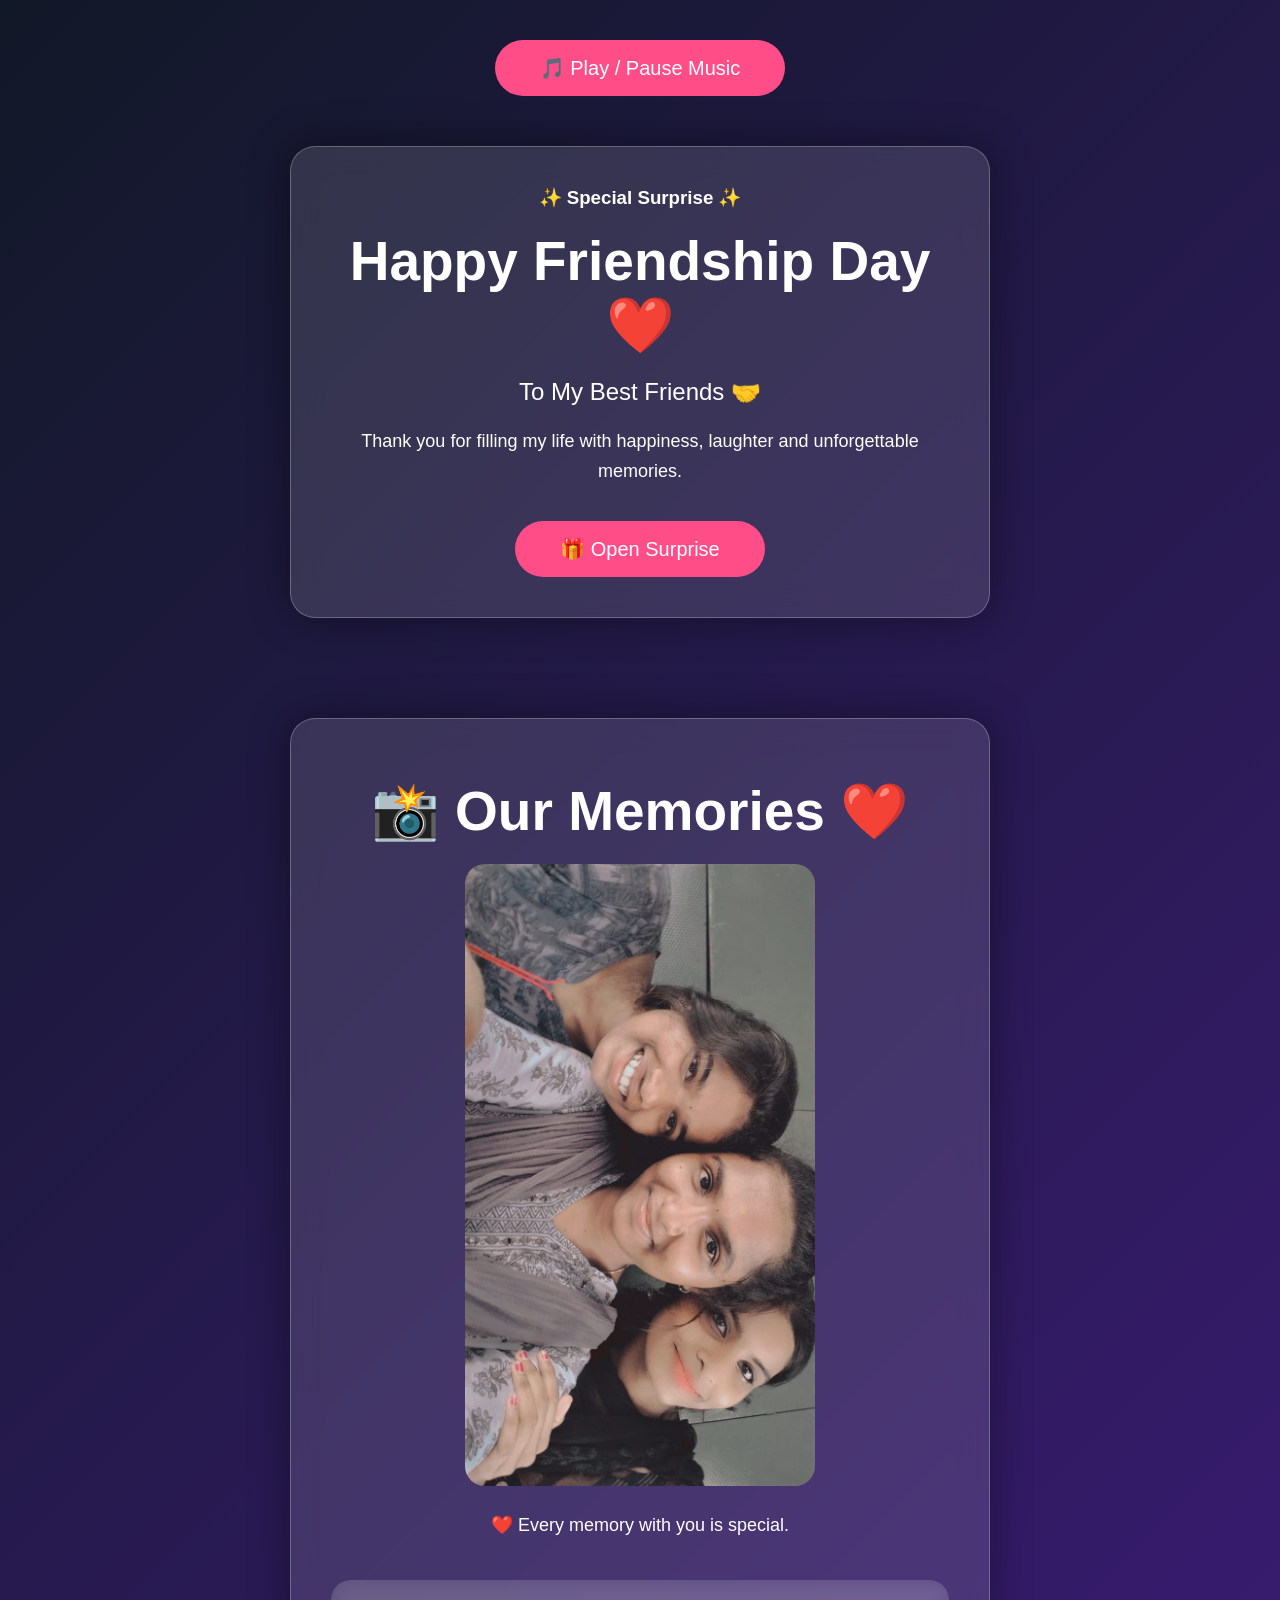
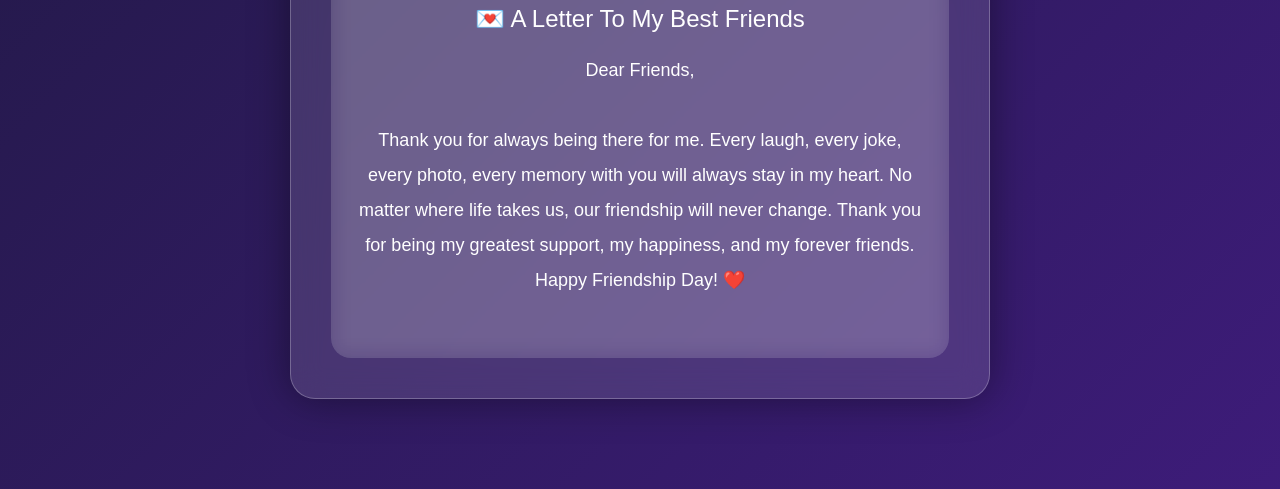
<file: index.html>
<!DOCTYPE html>
<html lang="en">
<head>
    <meta charset="UTF-8">
    <meta name="viewport" content="width=device-width, initial-scale=1.0">
    <title>Happy Friendship Day ❤️</title>

    <link rel="stylesheet" href="style.css">
</head>
<body>
    <audio id="bgMusic" loop>
    <source src="memories/music/trio song.mp3" type="audio/mpeg">
</audio>

<button onclick="toggleMusic()">
    🎵 Play / Pause Music
</button>

<div class="stars"></div>

<!-- ❤️ HOME SECTION -->
<section class="container">

    <h3>✨ Special Surprise ✨</h3>

    <h1>Happy Friendship Day ❤️</h1>

    <h2>To My Best Friends 🤝</h2>

    <p>
        Thank you for filling my life with happiness,
        laughter and unforgettable memories.
    </p>

    <button onclick="openSurprise()">
        🎁 Open Surprise
    </button>

</section>

<!-- ❤️ MEMORIES SECTION -->
<section class="container" id="memories">

    <h1>📸 Our Memories ❤️</h1>

    <img
        id="slider"
        src="memories/trio.jpeg"
        width="350"
        style="border-radius:20px;max-width:100%;">

    <p id="caption" style="margin-top:20px;">
        ❤️ Every memory with you is special.
    </p>

    <div class="letter">

        <h2>💌 A Letter To My Best Friends</h2>

        <p id="message">

            Dear Friends,<br><br>

            Thank you for always being there for me.

            Every laugh, every joke,
            every photo,
            every memory with you
            will always stay in my heart.

            No matter where life takes us,
            our friendship will never change.

            Thank you for being my greatest support,
            my happiness,
            and my forever friends.

            Happy Friendship Day! ❤️

        </p>

    </div>

</section>

<div id="hearts"></div>

<script src="script.js"></script>

</body>
</html>
</file>
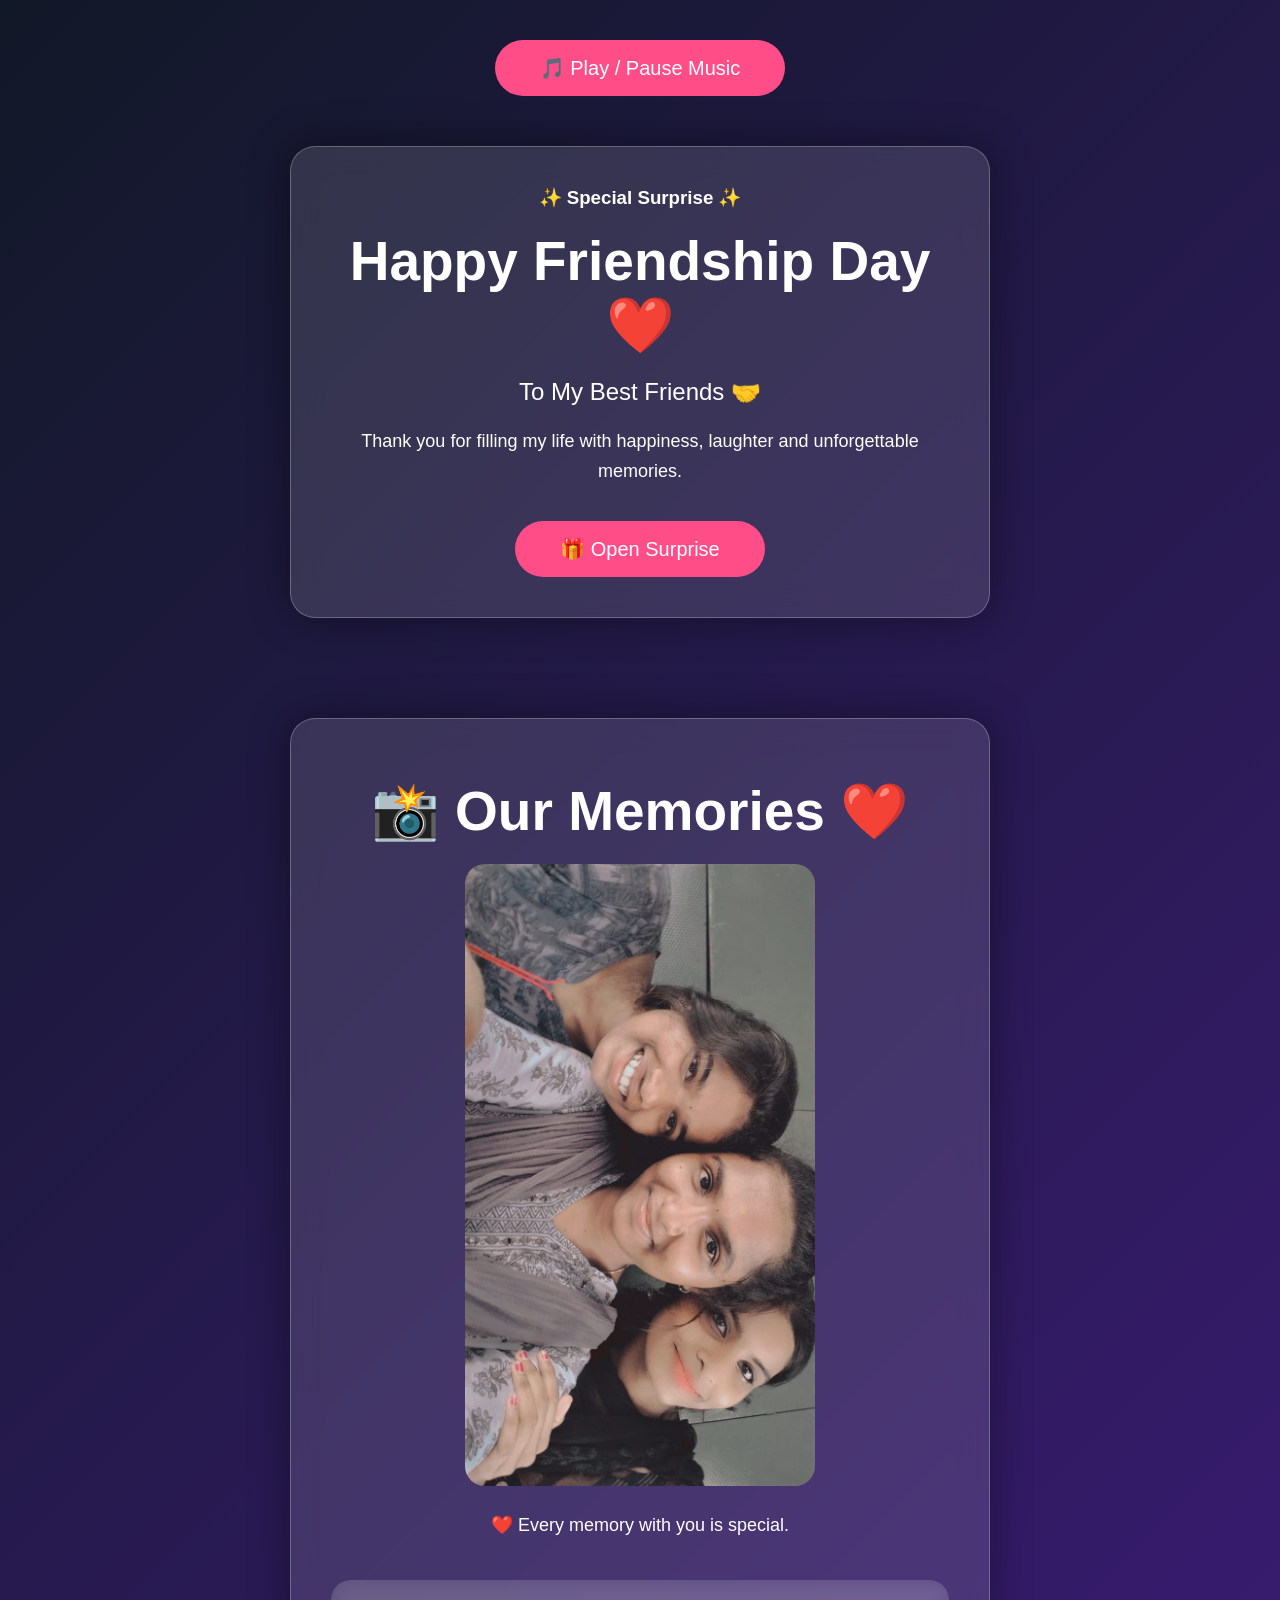
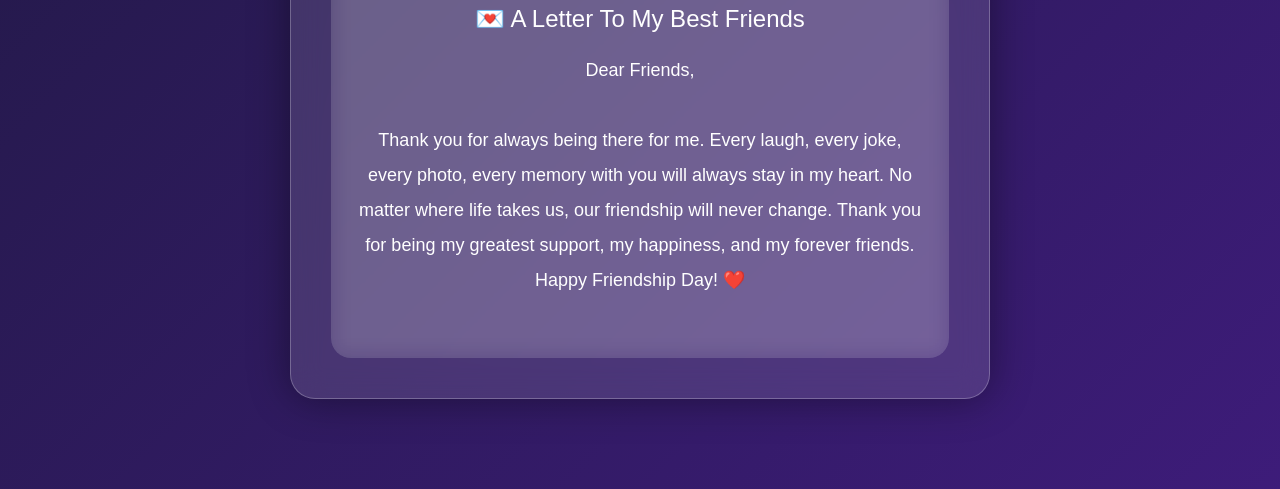
<file: index007.html>
<!DOCTYPE html>
<html lang="en">
<head>
    <meta charset="UTF-8">
    <meta name="viewport" content="width=device-width, initial-scale=1.0">
    <title>Happy Friendship Day ❤️</title>

    <link rel="stylesheet" href="style007.css">
</head>
<body>
    <audio id="bgMusic" loop>
    <source src="memories/music/trio song.mp3" type="audio/mpeg">
</audio>

<button onclick="toggleMusic()">
    🎵 Play / Pause Music
</button>

<div class="stars"></div>

<!-- ❤️ HOME SECTION -->
<section class="container">

    <h3>✨ Special Surprise ✨</h3>

    <h1>Happy Friendship Day ❤️</h1>

    <h2>To My Best Friends 🤝</h2>

    <p>
        Thank you for filling my life with happiness,
        laughter and unforgettable memories.
    </p>

    <button onclick="openSurprise()">
        🎁 Open Surprise
    </button>

</section>

<!-- ❤️ MEMORIES SECTION -->
<section class="container" id="memories">

    <h1>📸 Our Memories ❤️</h1>

    <img
        id="slider"
        src="memories/trio.jpeg"
        width="350"
        style="border-radius:20px;max-width:100%;">

    <p id="caption" style="margin-top:20px;">
        ❤️ Every memory with you is special.
    </p>

    <div class="letter">

        <h2>💌 A Letter To My Best Friends</h2>

        <p id="message">

            Dear Friends,<br><br>

            Thank you for always being there for me.

            Every laugh, every joke,
            every photo,
            every memory with you
            will always stay in my heart.

            No matter where life takes us,
            our friendship will never change.

            Thank you for being my greatest support,
            my happiness,
            and my forever friends.

            Happy Friendship Day! ❤️

        </p>

    </div>

</section>

<div id="hearts"></div>

<script src="script007.js"></script>

</body>
</html>
</file>
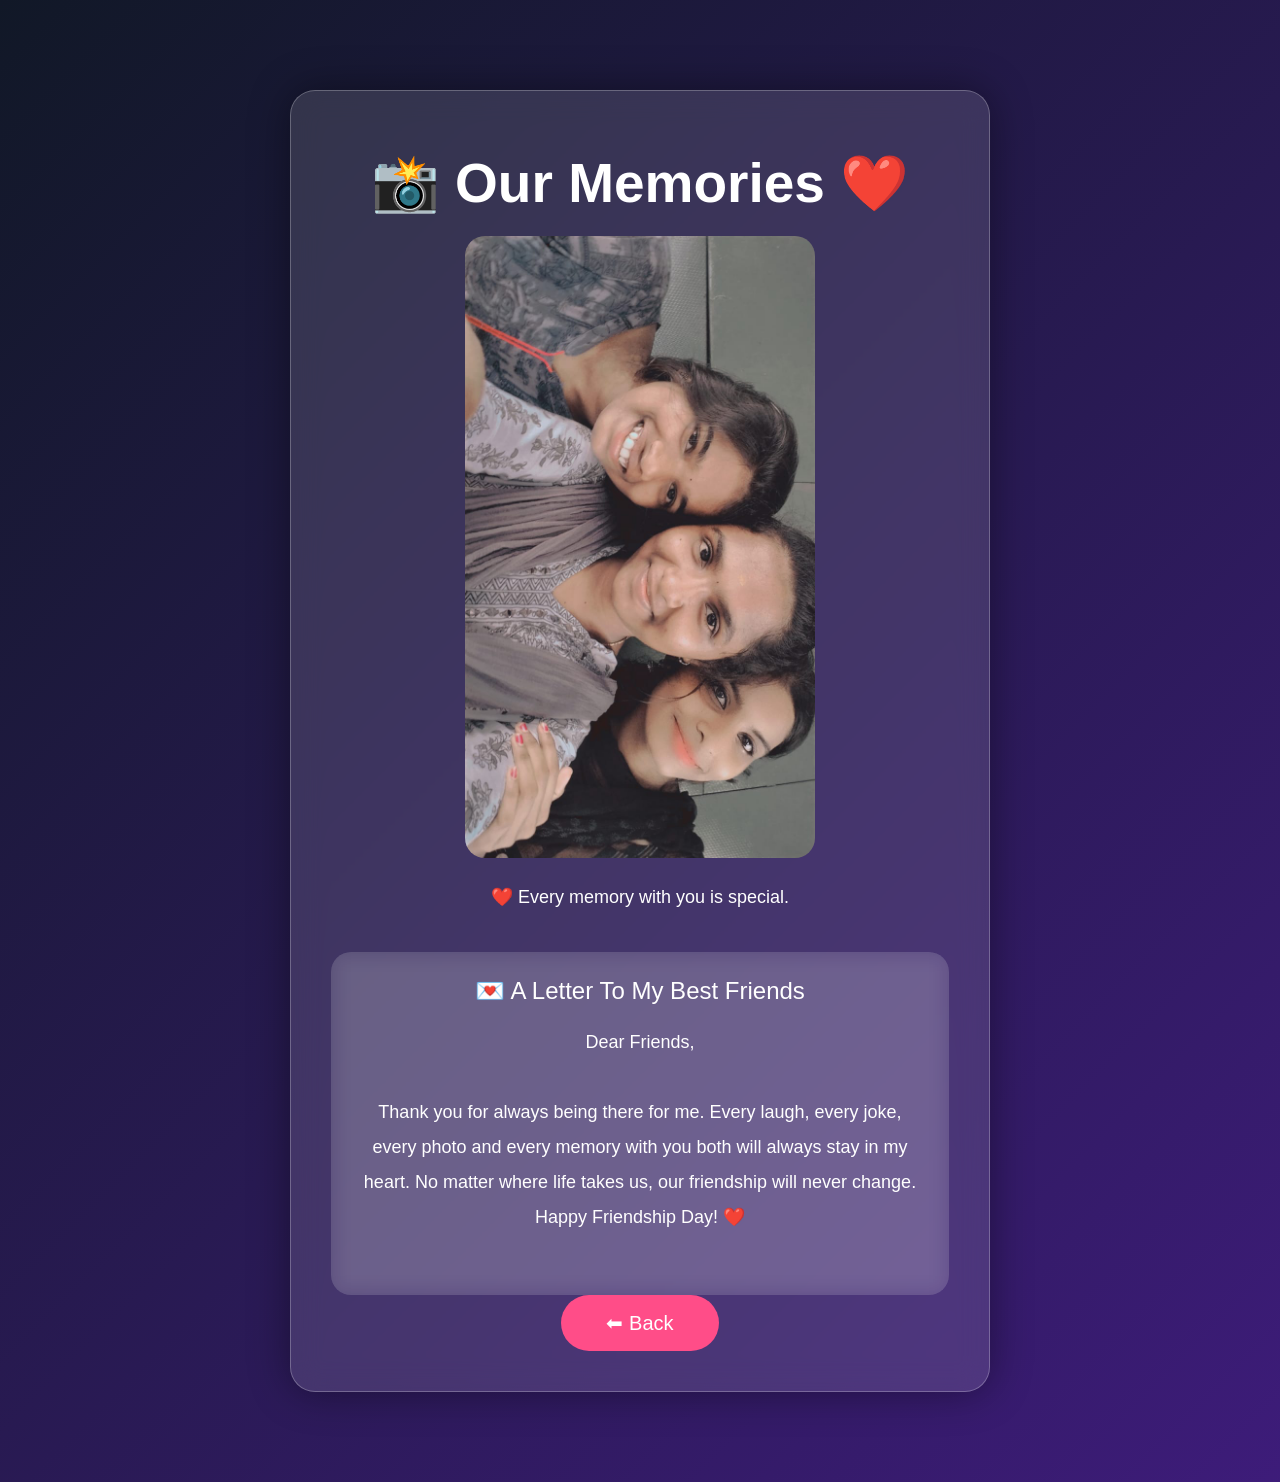
<file: memories/memories.html>
<!DOCTYPE html>
<html lang="en">
<head>
    <meta charset="UTF-8">
    <meta name="viewport" content="width=device-width, initial-scale=1.0">
    <title>Our Memories ❤️</title>
    <link rel="stylesheet" href="../style007.css">
</head>
<body>

<div class="container">
    <h1>📸 Our Memories ❤️</h1>

    <img id="slider" src="trio.jpeg" width="350" style="border-radius:20px;">

    <p id="caption" style="margin-top:20px;">
❤️ Every memory with you is special.
</p>
    <div class="letter">
    <h2>💌 A Letter To My Best Friends</h2>

    <p id="message">
        Dear Friends,<br><br>

        Thank you for always being there for me.
        Every laugh, every joke, every photo and every memory
        with you both will always stay in my heart.

        No matter where life takes us,
        our friendship will never change.

        Happy Friendship Day! ❤️
    </p>
</div>

    <button onclick="history.back()">
        ⬅ Back
    </button>
</div>

<script src="../script007.js"></script>

<div id="hearts"></div>

</body>
</html>
</file>
<file: style.css>
*{
    margin:0;
    padding:0;
    box-sizing:border-box;
    font-family:Arial, Helvetica, sans-serif;
}

body{
    min-height:100vh;

    display:flex;
    flex-direction:column;

    justify-content:flex-start;
    align-items:center;

    overflow-y:auto;
    overflow-x:hidden;

    background:linear-gradient(-45deg,#0f172a,#1e3a8a,#4c1d95,#111827);
    background-size:400% 400%;

    animation:bg 12s ease infinite;

    padding:40px 0;
}

@keyframes bg{

0%{background-position:0% 50%;}

50%{background-position:100% 50%;}

100%{background-position:0% 50%;}

}

.container{

    width:90%;
    max-width:700px;

    margin:50px auto;

    text-align:center;

    color:white;

    padding:40px;

    border-radius:25px;

    backdrop-filter:blur(15px);

    background:rgba(255,255,255,.12);

    border:1px solid rgba(255,255,255,.25);

    box-shadow:0 0 40px rgba(0,0,0,.4);

    animation:fade 2s;

}
@keyframes fade{

from{

opacity:0;

transform:translateY(40px);

}

to{

opacity:1;

transform:translateY(0);

}

}

h1{

font-size:55px;

margin:20px 0;

}

h2{

margin-bottom:20px;

font-weight:normal;

}

p{

font-size:18px;

line-height:30px;

margin-bottom:35px;

}

button{

padding:16px 45px;

border:none;

border-radius:50px;

font-size:20px;

cursor:pointer;

background:#ff4d88;

color:white;

transition:.4s;

}

button:hover{

transform:scale(1.08);

background:#ff0066;

box-shadow:0 0 25px #ff4d88;

}
.letter{
    margin-top:40px;
    padding:25px;
    border-radius:20px;
    background:rgba(255,255,255,0.1);
    backdrop-filter:blur(10px);
}

.letter h2{
    margin-bottom:20px;
}

.letter p{
    line-height:35px;
    font-size:18px;
}
#hearts{
    position:fixed;
    top:0;
    left:0;
    width:100%;
    height:100%;
    pointer-events:none;
    overflow:hidden;
}

.heart{
    position:absolute;
    color:#ff4d88;
    font-size:20px;
    animation:float 6s linear forwards;
}

@keyframes float{

0%{
    transform:translateY(0) scale(0.5);
    opacity:1;
}

100%{
    transform:translateY(-100vh) scale(1.5);
    opacity:0;
}

}
</file>
<file: style007.css>
*{
    margin:0;
    padding:0;
    box-sizing:border-box;
    font-family:Arial, Helvetica, sans-serif;
}

body{
    min-height:100vh;

    display:flex;
    flex-direction:column;

    justify-content:flex-start;
    align-items:center;

    overflow-y:auto;
    overflow-x:hidden;

    background:linear-gradient(-45deg,#0f172a,#1e3a8a,#4c1d95,#111827);
    background-size:400% 400%;

    animation:bg 12s ease infinite;

    padding:40px 0;
}

@keyframes bg{

0%{background-position:0% 50%;}

50%{background-position:100% 50%;}

100%{background-position:0% 50%;}

}

.container{

    width:90%;
    max-width:700px;

    margin:50px auto;

    text-align:center;

    color:white;

    padding:40px;

    border-radius:25px;

    backdrop-filter:blur(15px);

    background:rgba(255,255,255,.12);

    border:1px solid rgba(255,255,255,.25);

    box-shadow:0 0 40px rgba(0,0,0,.4);

    animation:fade 2s;

}
@keyframes fade{

from{

opacity:0;

transform:translateY(40px);

}

to{

opacity:1;

transform:translateY(0);

}

}

h1{

font-size:55px;

margin:20px 0;

}

h2{

margin-bottom:20px;

font-weight:normal;

}

p{

font-size:18px;

line-height:30px;

margin-bottom:35px;

}

button{

padding:16px 45px;

border:none;

border-radius:50px;

font-size:20px;

cursor:pointer;

background:#ff4d88;

color:white;

transition:.4s;

}

button:hover{

transform:scale(1.08);

background:#ff0066;

box-shadow:0 0 25px #ff4d88;

}
.letter{
    margin-top:40px;
    padding:25px;
    border-radius:20px;
    background:rgba(255,255,255,0.1);
    backdrop-filter:blur(10px);
}

.letter h2{
    margin-bottom:20px;
}

.letter p{
    line-height:35px;
    font-size:18px;
}
#hearts{
    position:fixed;
    top:0;
    left:0;
    width:100%;
    height:100%;
    pointer-events:none;
    overflow:hidden;
}

.heart{
    position:absolute;
    color:#ff4d88;
    font-size:20px;
    animation:float 6s linear forwards;
}

@keyframes float{

0%{
    transform:translateY(0) scale(0.5);
    opacity:1;
}

100%{
    transform:translateY(-100vh) scale(1.5);
    opacity:0;
}

}
</file>
